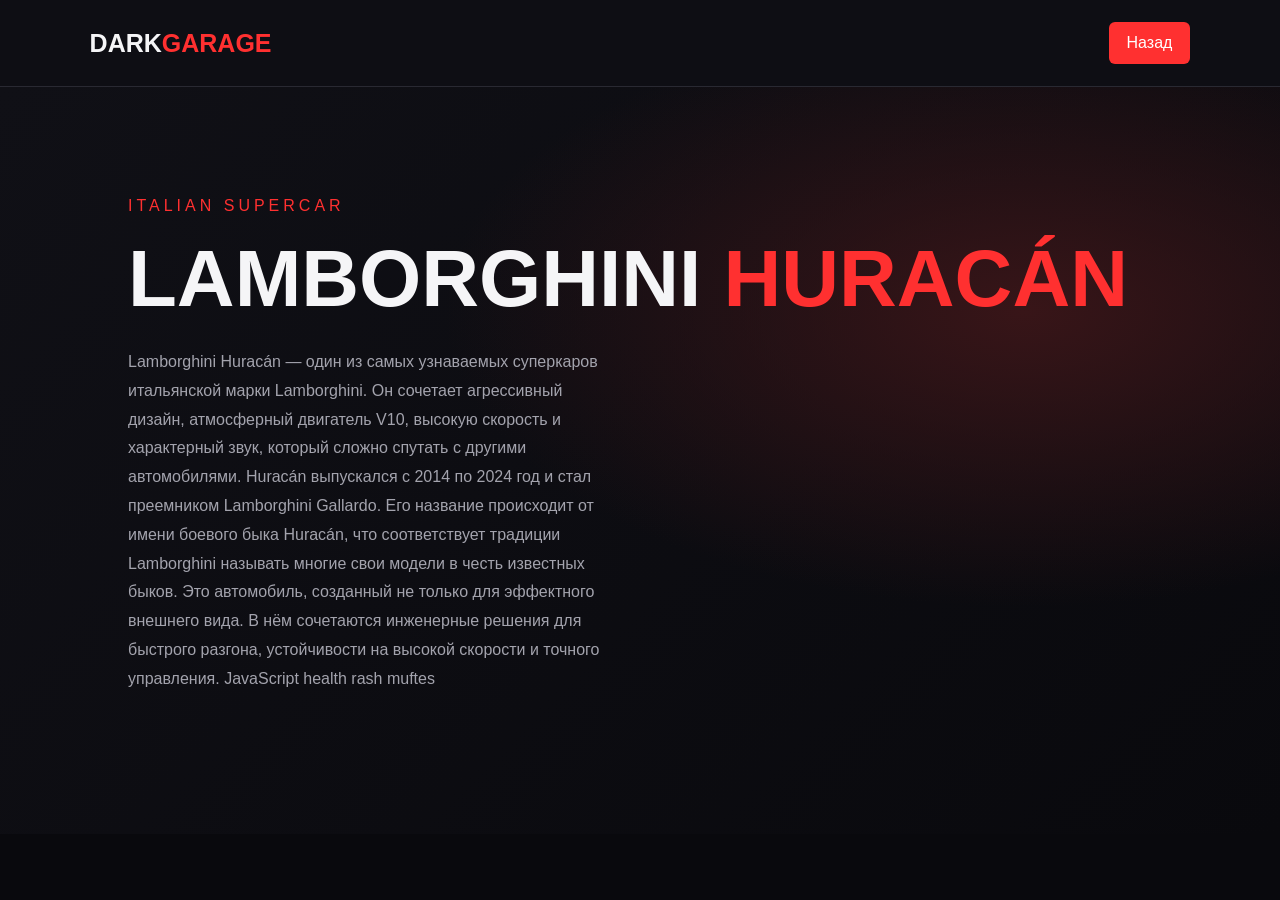
<file: Lamborghini.html>
<!DOCTYPE html>
<html lang="ru">

<head>
    <meta charset="UTF-8">
    <title>Lamborghini Huracán</title>
    <link rel="stylesheet" href="style.css">
</head>

<body>
    <header>
        <h1>DARK<span>GARAGE</span></h1>
        <a href="index.html" class="main-button">Назад</a>
    </header>

    <section class="hero">
        <p class="small-title">ITALIAN SUPERCAR</p>
        <h2>LAMBORGHINI <span>HURACÁN</span></h2>
        <p class="description">
            Lamborghini Huracán — один из самых узнаваемых суперкаров итальянской марки Lamborghini. Он сочетает
            агрессивный дизайн, атмосферный двигатель V10, высокую скорость и характерный звук, который сложно спутать с
            другими автомобилями.

            Huracán выпускался с 2014 по 2024 год и стал преемником Lamborghini Gallardo. Его название происходит от
            имени боевого быка Huracán, что соответствует традиции Lamborghini называть многие свои модели в честь
            известных быков.

            Это автомобиль, созданный не только для эффектного внешнего вида. В нём сочетаются инженерные решения для
            быстрого разгона, устойчивости на высокой скорости и точного управления. JavaScript health rash muftes
    </section>
</body>

</html>
</file>
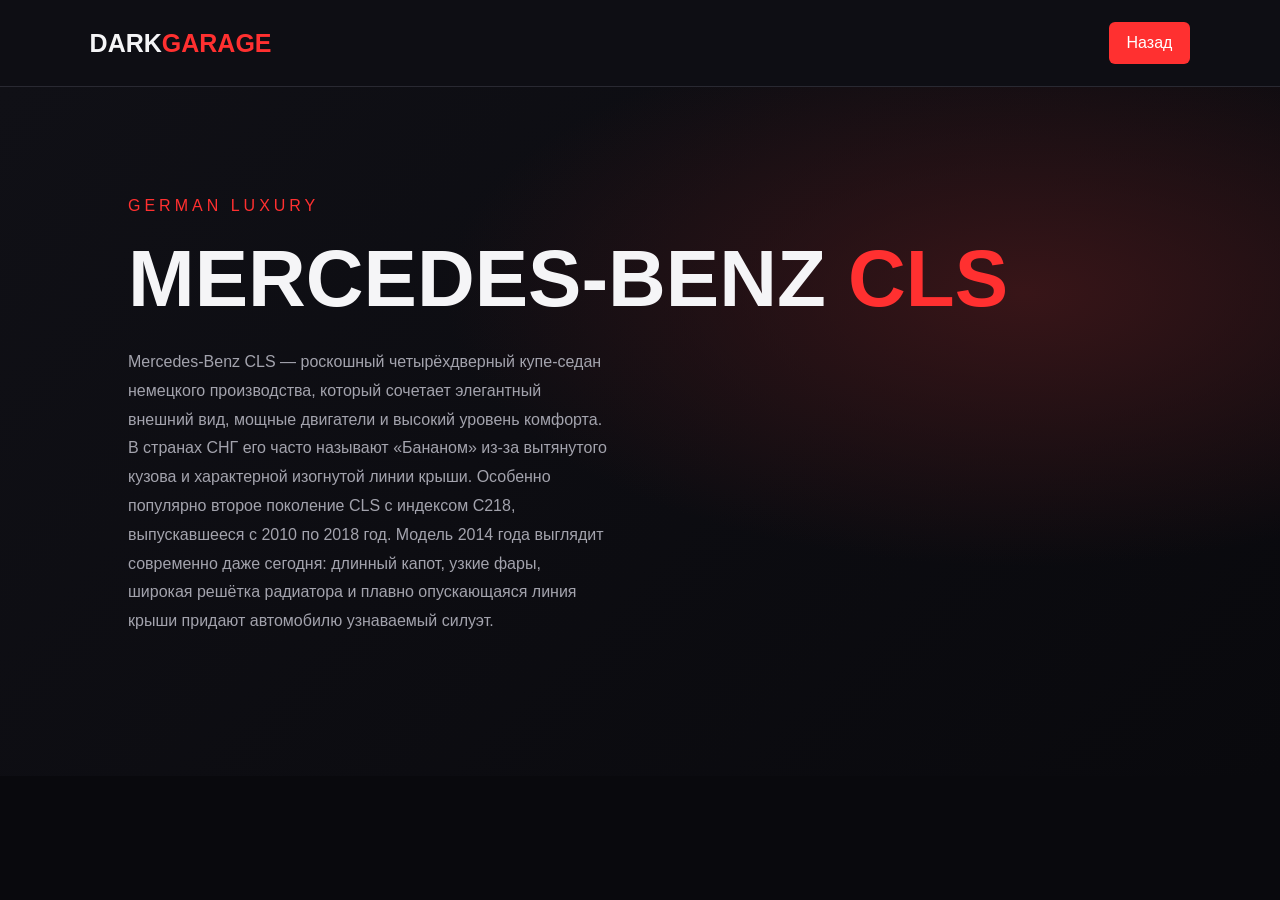
<file: mercedes.html>
<!DOCTYPE html>
<html lang="ru">
<head>
    <meta charset="UTF-8">
    <title>Mercedes-Benz CLS</title>
    <link rel="stylesheet" href="style.css">
</head>
<body>
    <header>
        <h1>DARK<span>GARAGE</span></h1>
        <a href="index.html" class="main-button">Назад</a>
    </header>

    <section class="hero">
        <p class="small-title">GERMAN LUXURY</p>
        <h2>MERCEDES-BENZ <span>CLS</span></h2>
        <p class="description">
            Mercedes-Benz CLS — роскошный четырёхдверный купе-седан немецкого производства, который сочетает элегантный внешний вид, мощные двигатели и высокий уровень комфорта. В странах СНГ его часто называют «Бананом» из-за вытянутого кузова и характерной изогнутой линии крыши.

Особенно популярно второе поколение CLS с индексом C218, выпускавшееся с 2010 по 2018 год. Модель 2014 года выглядит современно даже сегодня: длинный капот, узкие фары, широкая решётка радиатора и плавно опускающаяся линия крыши придают автомобилю узнаваемый силуэт.
        </p>
    </section>
</body>
</html>
</file>
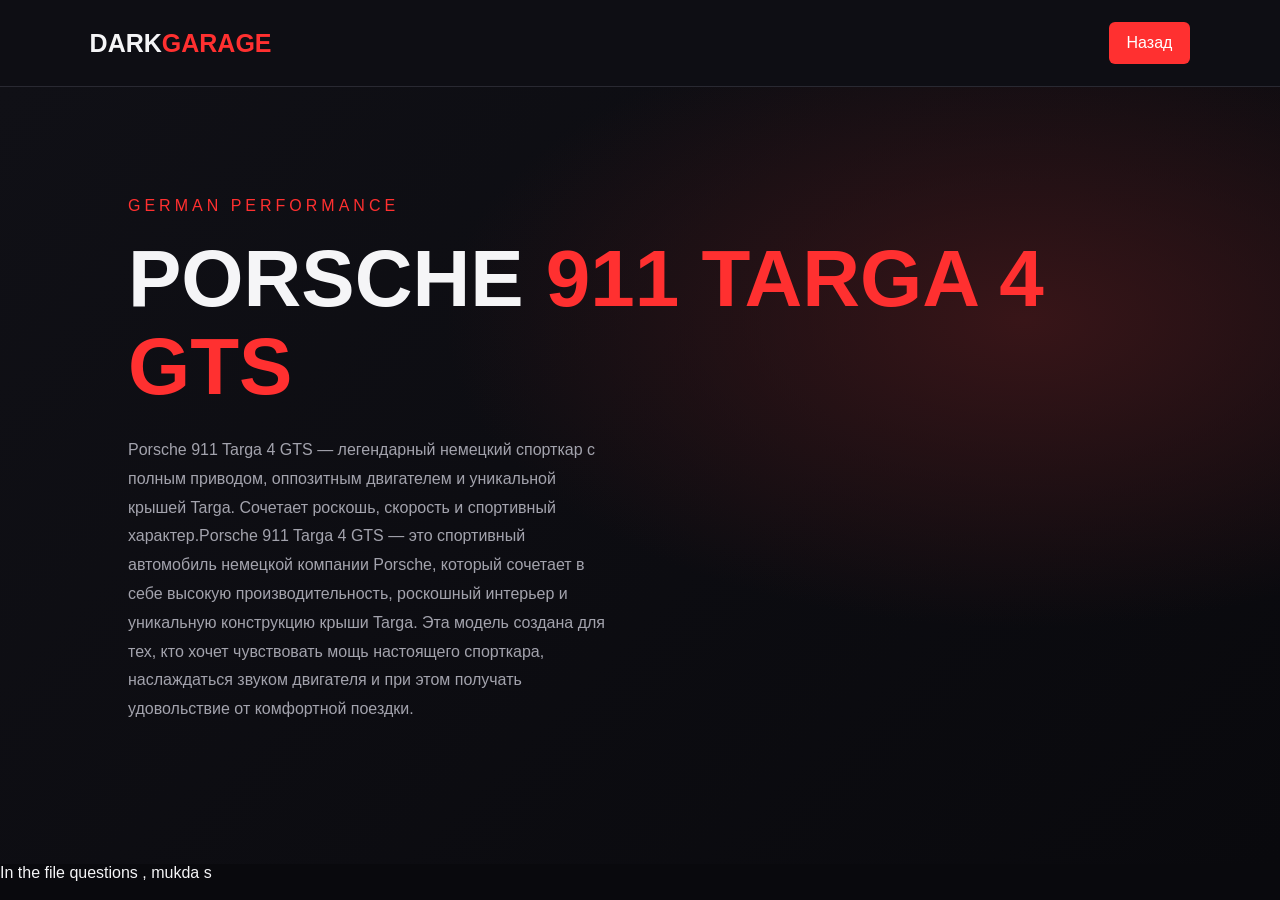
<file: Porsche.html>
<!DOCTYPE html>
<html lang="ru">
<head>
    <meta charset="UTF-8">
    <title>Porsche 911 Targa 4 GTS</title>
    <link rel="stylesheet" href="style.css">
</head>
<body>
    <header>
        <h1>DARK<span>GARAGE</span></h1>
        <a href="index.html" class="main-button">Назад</a>
    </header>

    <section class="hero">
        <p class="small-title">GERMAN PERFORMANCE</p>
        <h2>PORSCHE <span>911 TARGA 4 GTS</span></h2>
        <p class="description">
            Porsche 911 Targa 4 GTS — легендарный немецкий спорткар
            с полным приводом, оппозитным двигателем и уникальной
            крышей Targa. Сочетает роскошь, скорость и спортивный характер.Porsche 911 Targa 4 GTS — это спортивный автомобиль немецкой компании Porsche, который сочетает в себе высокую производительность, роскошный интерьер и уникальную конструкцию крыши Targa. Эта модель создана для тех, кто хочет чувствовать мощь настоящего спорткара, наслаждаться звуком двигателя и при этом получать удовольствие от комфортной поездки.
        </p>
    </section>
</body>
</html>
 In the file questions , mukda s
</file>
<file: style.css>
* {
    margin: 0;
    padding: 0;
    box-sizing: border-box;
    scroll-behavior: smooth;
}

:root {
    --bg: #09090d;
    --card: #14141c;
    --text: #f5f5f7;
    --muted: #a3a3ad;
    --accent: #ff3030;
    --border: #292932;
}

body {
    background: var(--bg);
    color: var(--text);
    font-family: Arial, sans-serif;
    transition: 0.3s;
}

header {
    display: flex;
    justify-content: space-between;
    align-items: center;
    padding: 22px 7%;
    background: #0e0e14;
    border-bottom: 1px solid var(--border);
    gap: 20px;
    flex-wrap: wrap;
}

h1 {
    font-size: 25px;
}

h1 span,
h2 span {
    color: var(--accent);
}

nav {
    display: flex;
    gap: 25px;
}

nav a {
    color: var(--text);
    text-decoration: none;
    transition: 0.3s;
}

nav a:hover {
    color: var(--accent);
}

button,
.main-button {
    background: var(--accent);
    color: white;
    border: none;
    padding: 12px 18px;
    border-radius: 6px;
    cursor: pointer;
    text-decoration: none;
    transition: 0.3s;
}

button:hover,
.main-button:hover {
    background: #d71919;
    transform: translateY(-2px);
}

.hero {
    min-height: 520px;
    padding: 110px 10%;
    background:
        radial-gradient(ellipse at 80% 30%, #381518 0%, transparent 40%),
        linear-gradient(135deg, #101016, #09090d);
}

.small-title {
    color: var(--accent);
    letter-spacing: 4px;
    margin-bottom: 20px;
}

.hero h2 {
    font-size: clamp(42px, 7vw, 80px);
    line-height: 1.1;
    margin-bottom: 25px;
}

.description {
    max-width: 480px;
    color: var(--muted);
    line-height: 1.8;
    margin-bottom: 30px;
}

.cars {
    padding: 80px 7%;
}

.cars > h2,
.about h2 {
    font-size: 32px;
    text-align: center;
    margin-bottom: 40px;
}

.car-container {
    display: grid;
    grid-template-columns: repeat(3, minmax(0, 1fr));
    gap: 25px;
}

.car-card {
    background: var(--card);
    border: 1px solid var(--border);
    border-radius: 12px;
    overflow: hidden;
    transition: 0.3s;
}

.car-card:hover {
    transform: translateY(-8px);
    border-color: var(--accent);
    box-shadow: 0 10px 30px #ff303018;
}

.car-card img {
    width: 100%;
    height: 220px;
    object-fit: cover;
    display: block;
}

.car-info {
    padding: 22px;
}

.car-info h3 {
    font-size: 24px;
    margin-bottom: 12px;
}

.car-info p {
    color: var(--muted);
    line-height: 1.6;
    margin-bottom: 20px;
}

.about {
    text-align: center;
    padding: 70px 10%;
    background: var(--card);
}

.about p {
    color: var(--muted);
    max-width: 600px;
    margin: auto;
    line-height: 1.8;
}

footer {
    text-align: center;
    padding: 25px;
    color: var(--muted);
    border-top: 1px solid var(--border);
}

.modal {
    display: none;
    position: fixed;
    inset: 0;
    background: #000000bb;
    justify-content: center;
    align-items: center;
    padding: 20px;
    z-index: 10;
}

.modal-content {
    background: var(--card);
    border: 1px solid var(--accent);
    border-radius: 12px;
    padding: 35px;
    max-width: 420px;
    width: 100%;
    position: relative;
}

.modal-content h2 {
    margin-bottom: 15px;
}

.modal-content p {
    color: var(--muted);
    line-height: 1.7;
}

.close-button {
    position: absolute;
    top: 10px;
    right: 10px;
    padding: 7px 10px;
}

body.light {
    --bg: #eeeeF3;
    --card: #ffffff;
    --text: #181820;
    --muted: #555560;
    --border: #d3d3dc;
}

body.light header {
    background: #ffffff;
}

body.light .hero {
    background: linear-gradient(135deg, #e4e4ec, #f5f5f8);
}

@media (max-width: 800px) {
    .car-container {
        grid-template-columns: repeat(2, minmax(0, 1fr));
    }

    header {
        justify-content: center;
    }
}

@media (max-width: 550px) {
    .car-container {
        grid-template-columns: 1fr;
    }

    nav {
        gap: 15px;
    }

    .hero {
        padding: 80px 7%;
    }
}
</file>
